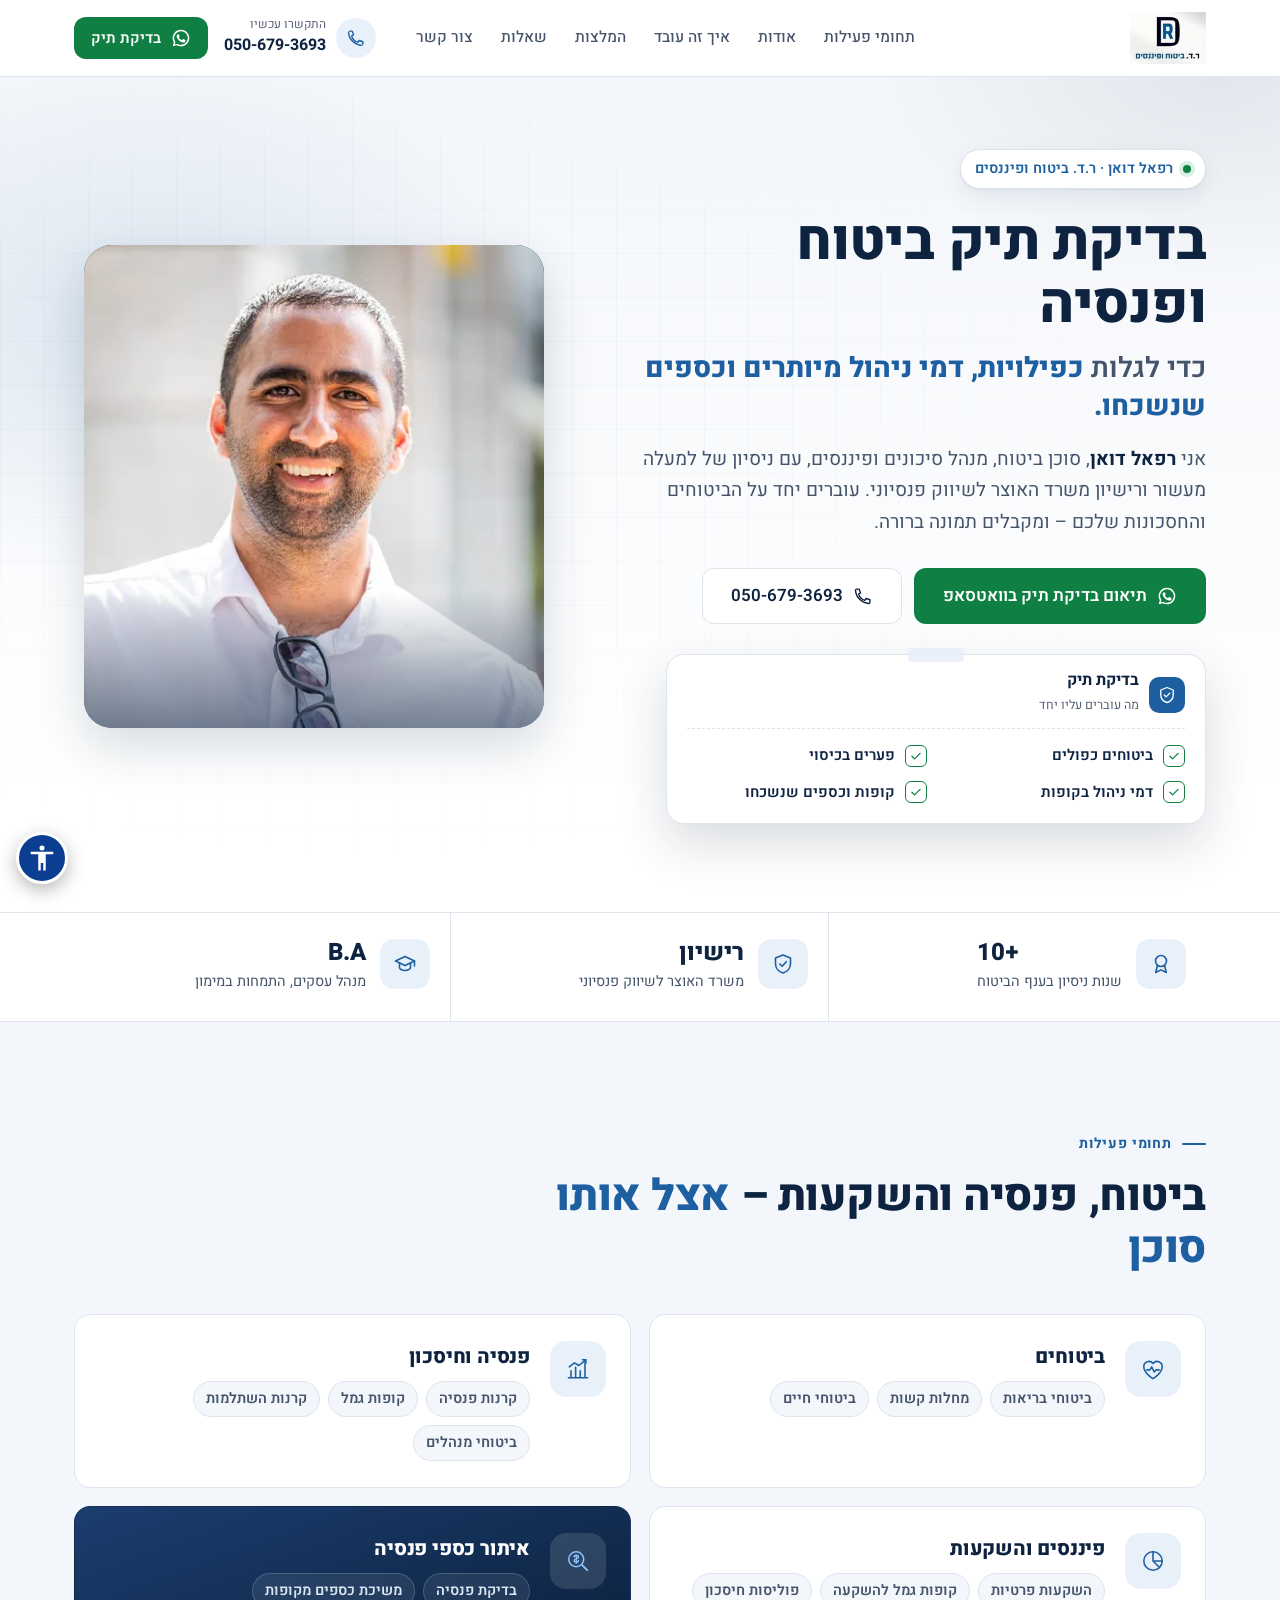
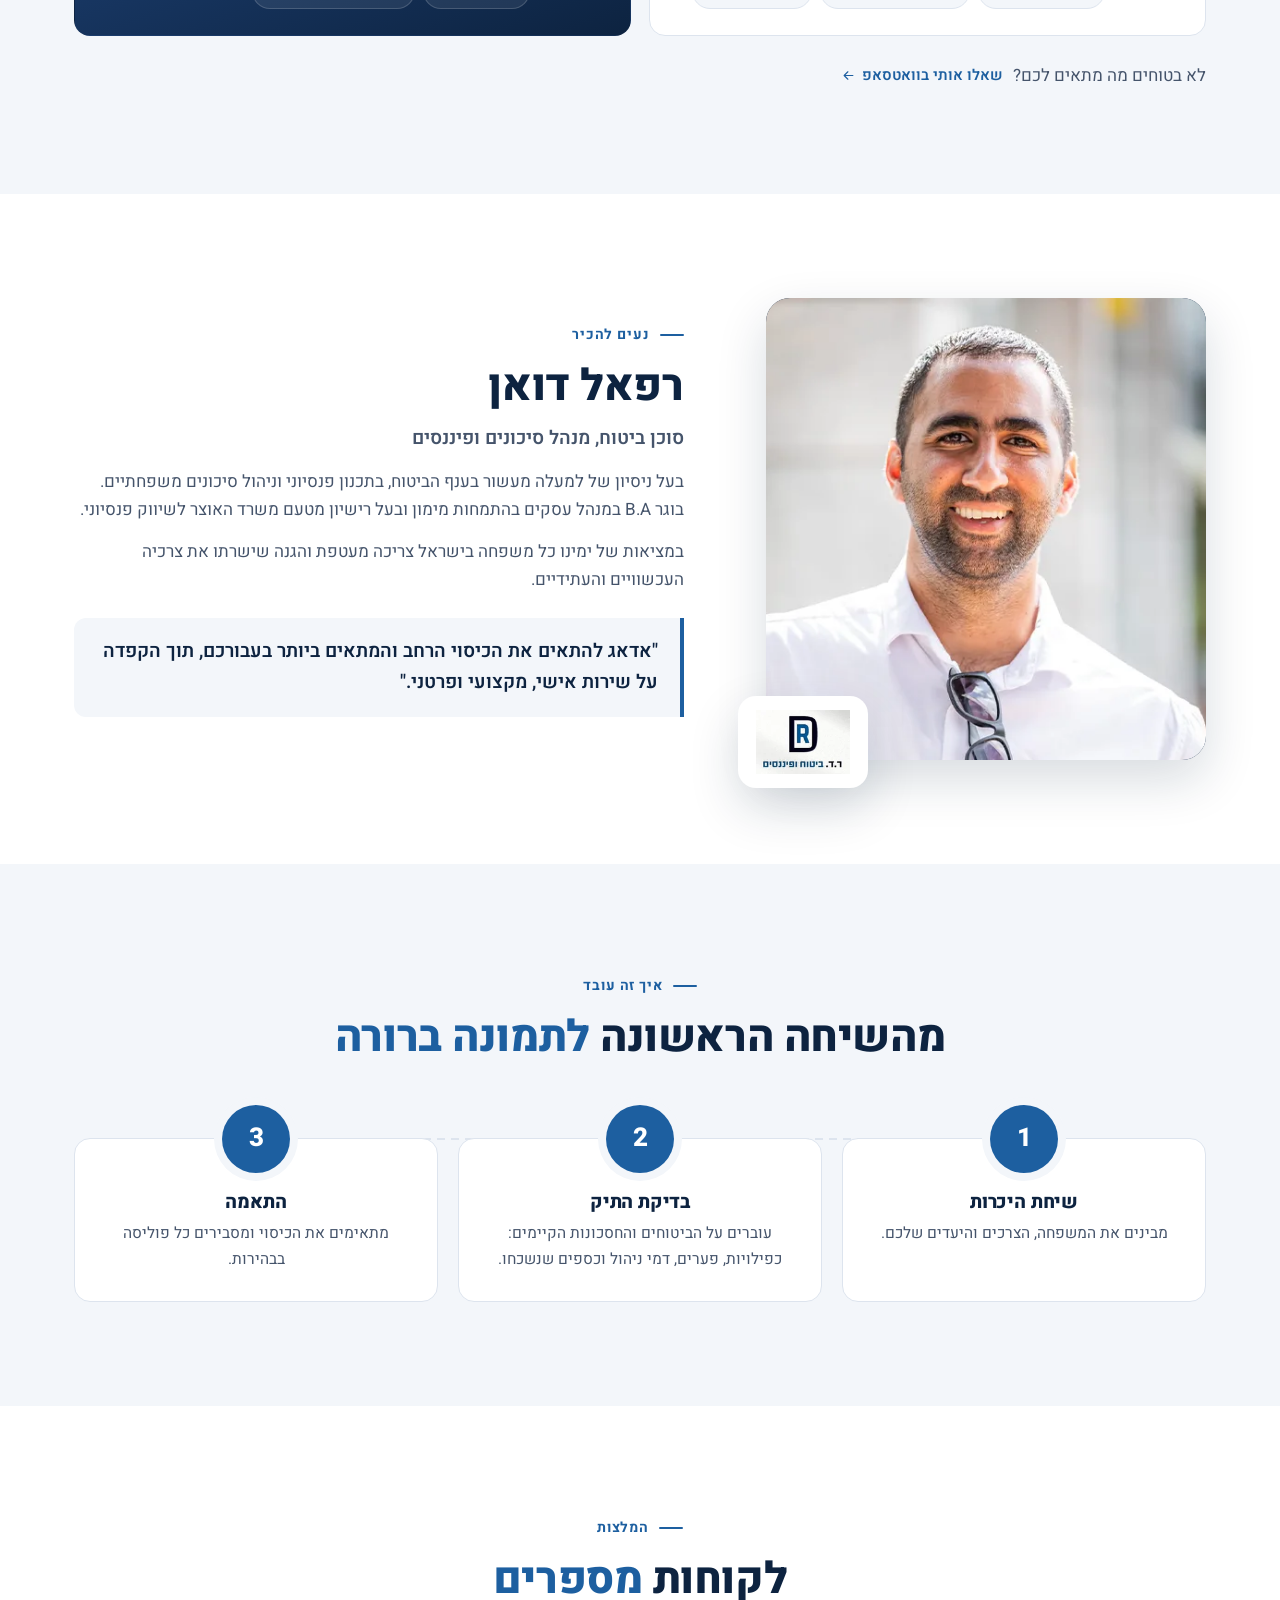
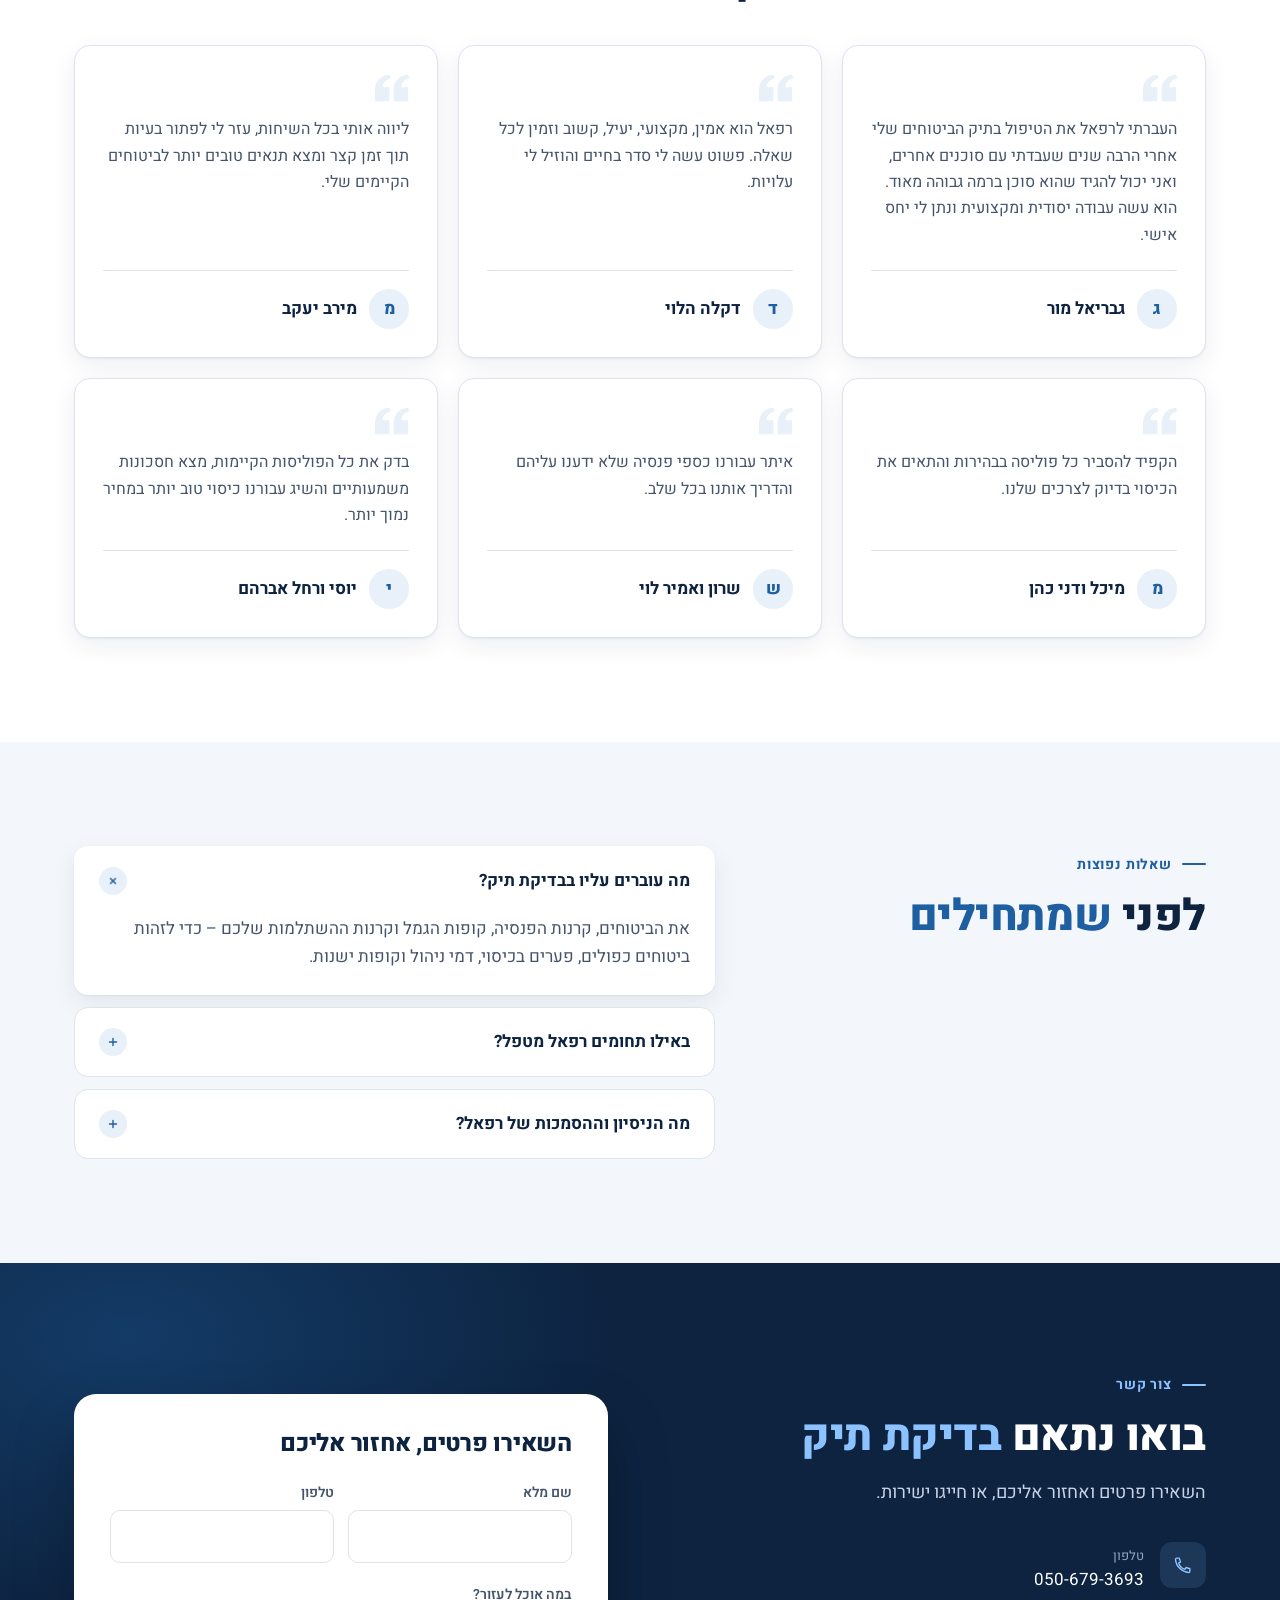
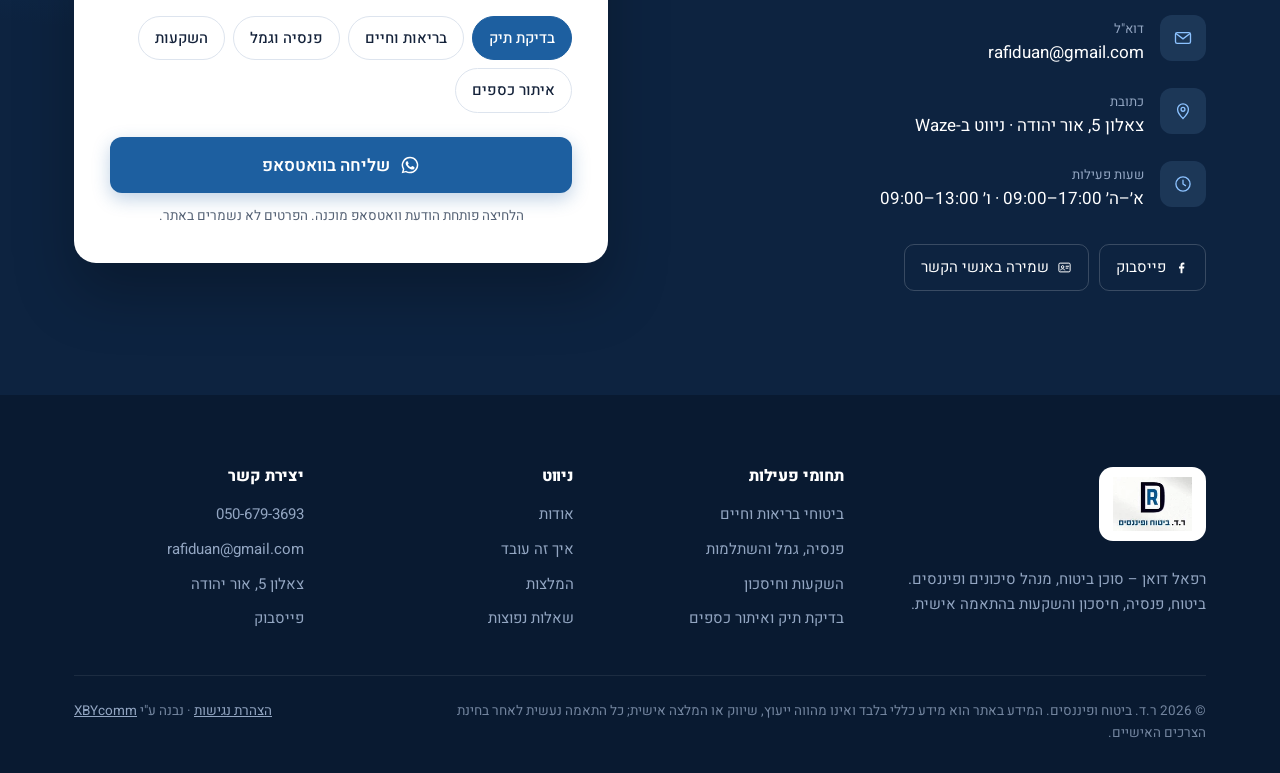
<file: index.html>
<!doctype html>
<html lang="he" dir="rtl">
<head>
<meta charset="utf-8">
<meta name="viewport" content="width=device-width, initial-scale=1, viewport-fit=cover">
<meta name="robots" content="noindex, nofollow">
<title>בדיקת תיק ביטוח ופנסיה | רפאל דואן – ר.ד. ביטוח ופיננסים</title>
<meta name="description" content="רפאל דואן, ר.ד. ביטוח ופיננסים – סוכן ביטוח, מנהל סיכונים ופיננסים עם ניסיון של למעלה מעשור. ביטוחי בריאות וחיים, פנסיה, גמל, השתלמות, השקעות ואיתור כספי פנסיה. אור יהודה.">
<meta name="theme-color" content="#0d2340">
<link rel="canonical" href="https://xbycomm.github.io/rafi-duan/">
<meta property="og:type" content="website">
<meta property="og:locale" content="he_IL">
<meta property="og:title" content="רפאל דואן | ר.ד. ביטוח ופיננסים">
<meta property="og:description" content="ביטוח, פנסיה, חיסכון והשקעות בהתאמה אישית. ניסיון של למעלה מעשור, רישיון משרד האוצר לשיווק פנסיוני.">
<meta property="og:url" content="https://xbycomm.github.io/rafi-duan/">
<meta property="og:image" content="https://xbycomm.github.io/rafi-duan/assets/og.jpg">
<meta property="og:image:width" content="1200"><meta property="og:image:height" content="630">
<meta name="twitter:card" content="summary_large_image">
<link rel="icon" href="assets/favicon.png" type="image/png">
<link rel="apple-touch-icon" href="assets/icon-192.png">
<link rel="preconnect" href="https://fonts.googleapis.com">
<link rel="preconnect" href="https://fonts.gstatic.com" crossorigin>
<link href="https://fonts.googleapis.com/css2?family=Heebo:wght@400;600;800&display=swap" rel="stylesheet">
<link rel="stylesheet" href="assets/style.css?v=13">
<script>document.documentElement.classList.add('js')</script>
<script type="application/ld+json">
{"@context":"https://schema.org","@type":"InsuranceAgency","name":"ר.ד. ביטוח ופיננסים – רפאל דואן","description":"סוכן ביטוח, מנהל סיכונים ופיננסים. ביטוחי בריאות, חיים ומחלות קשות, פנסיה, גמל, השתלמות והשקעות.","url":"https://xbycomm.github.io/rafi-duan/","logo":"https://xbycomm.github.io/rafi-duan/assets/logo-rd.jpg","image":"https://xbycomm.github.io/rafi-duan/assets/rafi-duan.jpg","telephone":"+972-50-679-3693","email":"rafiduan@gmail.com","address":{"@type":"PostalAddress","streetAddress":"צאלון 5","addressLocality":"אור יהודה","addressCountry":"IL"},"openingHoursSpecification":[{"@type":"OpeningHoursSpecification","dayOfWeek":["Sunday","Monday","Tuesday","Wednesday","Thursday"],"opens":"09:00","closes":"17:00"},{"@type":"OpeningHoursSpecification","dayOfWeek":"Friday","opens":"09:00","closes":"13:00"}],"sameAs":["https://www.facebook.com/rafi.duan"],"founder":{"@type":"Person","name":"רפאל דואן","jobTitle":"סוכן ביטוח, מנהל סיכונים ופיננסים"}}
</script>
</head>
<body>
<a class="skip" href="#main">דילוג לתוכן</a>

<svg width="0" height="0" style="position:absolute" aria-hidden="true">
  <symbol id="i-phone" viewBox="0 0 24 24"><path fill="none" stroke="currentColor" stroke-width="1.7" stroke-linecap="round" stroke-linejoin="round" d="M4.5 3.75h3l1.5 4.5-2.25 1.5a12 12 0 0 0 7.5 7.5l1.5-2.250 4.5 1.5v3a1.5 1.5 0 0 1-1.5 1.5A17.25 17.25 0 0 1 3 5.25a1.5 1.5 0 0 1 1.5-1.5Z"/></symbol>
  <symbol id="i-wa" viewBox="0 0 24 24"><path fill="currentColor" d="M12 2a10 10 0 0 0-8.6 15.1L2 22l5-1.3A10 10 0 1 0 12 2Zm0 18.2a8.2 8.2 0 0 1-4.2-1.1l-.3-.2-3 .8.8-2.9-.2-.3A8.2 8.2 0 1 1 12 20.2Zm4.5-6.1c-.2-.1-1.5-.7-1.7-.8-.2-.1-.4-.1-.6.1l-.8 1c-.1.2-.3.2-.5.1a6.7 6.7 0 0 1-3.3-2.9c-.3-.4.3-.4.7-1.4.1-.2 0-.3 0-.4l-.8-1.800c-.2-.5-.4-.4-.6-.4h-.5a1 1 0 0 0-.7.3 3 3 0 0 0-.9 2.2 5.1 5.1 0 0 0 1.1 2.7 11.7 11.7 0 0 0 4.5 4c1.7.7 2.3.8 3.2.6.5-.1 1.5-.6 1.7-1.2.2-.6.2-1.1.2-1.2-.1-.1-.3-.2-.5-.3Z"/></symbol>
  <symbol id="i-mail" viewBox="0 0 24 24"><rect x="3" y="5.5" width="18" height="13" rx="2" fill="none" stroke="currentColor" stroke-width="1.6"/><path fill="none" stroke="currentColor" stroke-width="1.6" d="m3.5 6.5 8.5 6.5 8.5-6.5"/></symbol>
  <symbol id="i-pin" viewBox="0 0 24 24"><path fill="none" stroke="currentColor" stroke-width="1.6" d="M12 21s-6.5-6-6.5-11a6.5 6.5 0 0 1 13 0c0 5-6.5 11-6.5 11Z"/><circle cx="12" cy="10" r="2.3" fill="none" stroke="currentColor" stroke-width="1.6"/></symbol>
  <symbol id="i-clock" viewBox="0 0 24 24"><circle cx="12" cy="12" r="8.5" fill="none" stroke="currentColor" stroke-width="1.6"/><path fill="none" stroke="currentColor" stroke-width="1.6" stroke-linecap="round" d="M12 7.5V12l3 2"/></symbol>
  <symbol id="i-fb" viewBox="0 0 24 24"><path fill="currentColor" d="M13.5 21v-7.5h2.6l.4-3h-3V8.6c0-.9.3-1.5 1.5-1.5h1.6V4.4A21 21 0 0 0 14.3 4c-2.3 0-3.8 1.4-3.8 3.9v2.6H8v3h2.5V21h3Z"/></symbol>
  <symbol id="i-card" viewBox="0 0 24 24"><rect x="3" y="5" width="18" height="14" rx="2" fill="none" stroke="currentColor" stroke-width="1.6"/><circle cx="9" cy="11" r="2" fill="none" stroke="currentColor" stroke-width="1.6"/><path fill="none" stroke="currentColor" stroke-width="1.6" stroke-linecap="round" d="M5.8 16c.5-1.3 1.7-2 3.2-2s2.7.7 3.2 2M14.5 10h4M14.5 13h3"/></symbol>
  <symbol id="i-arrow" viewBox="0 0 24 24"><path fill="none" stroke="currentColor" stroke-width="1.8" stroke-linecap="round" stroke-linejoin="round" d="M19 12H5m6-6-6 6 6 6"/></symbol>
  <symbol id="i-check" viewBox="0 0 24 24"><path fill="none" stroke="currentColor" stroke-width="2.2" stroke-linecap="round" stroke-linejoin="round" d="m5 12.5 4.5 4.5L19 7.5"/></symbol>
  <symbol id="i-shield" viewBox="0 0 24 24"><path fill="none" stroke="currentColor" stroke-width="1.6" stroke-linejoin="round" d="M12 3 4.5 6v5.5c0 4.6 3.1 8.4 7.5 9.5 4.4-1.1 7.5-4.9 7.5-9.5V6Z"/><path fill="none" stroke="currentColor" stroke-width="1.6" stroke-linecap="round" stroke-linejoin="round" d="m8.8 12 2.3 2.3 4.2-4.6"/></symbol>
  <symbol id="i-award" viewBox="0 0 24 24"><circle cx="12" cy="9" r="5.5" fill="none" stroke="currentColor" stroke-width="1.6"/><path fill="none" stroke="currentColor" stroke-width="1.6" stroke-linejoin="round" d="m8.5 13.3-1.8 7.2 5.3-2.6 5.3 2.6-1.8-7.2"/></symbol>
  <symbol id="i-cap" viewBox="0 0 24 24"><path fill="none" stroke="currentColor" stroke-width="1.6" stroke-linejoin="round" d="M2.5 9 12 4.5 21.5 9 12 13.5Z"/><path fill="none" stroke="currentColor" stroke-width="1.6" stroke-linecap="round" d="M6.5 11v4.5c0 1.5 2.5 3 5.5 3s5.5-1.5 5.5-3V11M21.5 9v5"/></symbol>
  <symbol id="i-user" viewBox="0 0 24 24"><circle cx="12" cy="8" r="3.8" fill="none" stroke="currentColor" stroke-width="1.6"/><path fill="none" stroke="currentColor" stroke-width="1.6" stroke-linecap="round" d="M4.5 20.5c.8-3.8 3.8-6 7.5-6s6.7 2.2 7.5 6"/></symbol>
  <symbol id="s-health" viewBox="0 0 32 32"><path fill="none" stroke="currentColor" stroke-width="1.8" stroke-linejoin="round" d="M16 27s-10.5-6.3-10.5-13.6A5.9 5.9 0 0 1 16 9.6a5.9 5.9 0 0 1 10.5 3.8C26.5 20.7 16 27 16 27Z"/><path fill="none" stroke="currentColor" stroke-width="1.8" stroke-linecap="round" stroke-linejoin="round" d="M9 17h3.5l2-3.5 3 6 2-2.5H23"/></symbol>
  <symbol id="s-illness" viewBox="0 0 32 32"><rect x="5" y="5" width="22" height="22" rx="6" fill="none" stroke="currentColor" stroke-width="1.8"/><path fill="none" stroke="currentColor" stroke-width="1.8" stroke-linecap="round" d="M16 10.5v11M10.5 16h11"/></symbol>
  <symbol id="s-life" viewBox="0 0 32 32"><path fill="none" stroke="currentColor" stroke-width="1.8" stroke-linejoin="round" d="M16 5 6 9v7c0 6 4.3 10 10 11.5 5.7-1.5 10-5.5 10-11.5V9Z"/><circle cx="13" cy="15" r="2" fill="none" stroke="currentColor" stroke-width="1.6"/><circle cx="19.5" cy="14.5" r="2.4" fill="none" stroke="currentColor" stroke-width="1.6"/><path fill="none" stroke="currentColor" stroke-width="1.6" stroke-linecap="round" d="M10 21.5c.5-1.8 1.6-2.8 3-2.8s2.5 1 3 2.8M16 21.5c.6-2.1 1.9-3.3 3.5-3.3s2.9 1.2 3.5 3.3"/></symbol>
  <symbol id="s-pension" viewBox="0 0 32 32"><path fill="none" stroke="currentColor" stroke-width="1.8" stroke-linecap="round" stroke-linejoin="round" d="M5 26h22M8 26V18M13.3 26V14M18.6 26v-8M24 26V9"/><path fill="none" stroke="currentColor" stroke-width="1.8" stroke-linecap="round" stroke-linejoin="round" d="M6 13.5 12 9l5 3 8-6.5M21 5.5h4v4"/></symbol>
  <symbol id="s-funds" viewBox="0 0 32 32"><ellipse cx="16" cy="9" rx="9" ry="3.5" fill="none" stroke="currentColor" stroke-width="1.8"/><path fill="none" stroke="currentColor" stroke-width="1.8" d="M7 9v7c0 1.9 4 3.5 9 3.5s9-1.6 9-3.5V9M7 16v7c0 1.9 4 3.5 9 3.5s9-1.6 9-3.5v-7"/></symbol>
  <symbol id="s-exec" viewBox="0 0 32 32"><rect x="4.5" y="10" width="23" height="15.5" rx="3" fill="none" stroke="currentColor" stroke-width="1.8"/><path fill="none" stroke="currentColor" stroke-width="1.8" d="M12 10V7.5A1.5 1.5 0 0 1 13.5 6h5A1.5 1.5 0 0 1 20 7.5V10M4.5 16.5h23"/><path fill="none" stroke="currentColor" stroke-width="1.8" stroke-linecap="round" d="M14 16.5v2h4v-2"/></symbol>
  <symbol id="s-invest" viewBox="0 0 32 32"><circle cx="16" cy="16" r="10.5" fill="none" stroke="currentColor" stroke-width="1.8"/><path fill="none" stroke="currentColor" stroke-width="1.8" stroke-linecap="round" d="M16 5.5V16l7.5 7.5M16 16h10.5"/></symbol>
  <symbol id="s-find" viewBox="0 0 32 32"><circle cx="14" cy="14" r="8.5" fill="none" stroke="currentColor" stroke-width="1.8"/><path fill="none" stroke="currentColor" stroke-width="2.2" stroke-linecap="round" d="m20.5 20.5 6 6"/><path fill="none" stroke="currentColor" stroke-width="1.6" stroke-linecap="round" d="M14 9.5v9M11.5 11.5c0-1.2 1.1-2 2.5-2s2.5.8 2.5 2-1.1 1.6-2.5 2-2.5.8-2.5 2 1.1 2 2.5 2 2.5-.8 2.5-2"/></symbol>
</svg>

<header class="hdr" id="hdr">
  <div class="wrap hdr-in">
    <a class="brand" href="#top" aria-label="ר.ד. ביטוח ופיננסים – לראש העמוד"><picture><source srcset="assets/logo-rd-h.webp" type="image/webp"><img src="assets/logo-rd-h.jpg" width="152" height="104" alt="לוגו ר.ד. ביטוח ופיננסים"></picture></a>
    <nav class="nav" aria-label="ניווט ראשי">
      <a href="#services">תחומי פעילות</a><a href="#about">אודות</a><a href="#how">איך זה עובד</a><a href="#words">המלצות</a><a href="#faq">שאלות</a><a href="#contact">צור קשר</a>
    </nav>
    <div class="hdr-cta">
      <a class="hdr-phone" href="tel:0506793693"><svg><use href="#i-phone"/></svg><span><small>התקשרו עכשיו</small><b dir="ltr">050-679-3693</b></span></a>
      <a class="btn btn-wa btn-sm wa" data-msg="רפאל שלום, הגעתי מהאתר ואשמח לתאם בדיקת תיק ביטוח ופנסיה" href="https://wa.me/972506793693" target="_blank" rel="noopener"><svg><use href="#i-wa"/></svg>בדיקת תיק</a>
    </div>
  </div>
</header>

<main id="main">

<section class="hero" id="top">
  <div class="hero-bg" aria-hidden="true"></div>
  <div class="wrap hero-in">
    <div class="hero-copy">
      <p class="kicker reveal"><span class="dot"></span>רפאל דואן · ר.ד. ביטוח ופיננסים</p>
      <h1 class="reveal d1">בדיקת תיק ביטוח ופנסיה<span class="h1-sub">כדי לגלות <span class="hl">כפילויות, דמי ניהול מיותרים וכספים שנשכחו.</span></span></h1>
      <p class="lead reveal d2">אני <strong>רפאל דואן</strong>, סוכן ביטוח, מנהל סיכונים ופיננסים, עם ניסיון של למעלה מעשור ורישיון משרד האוצר לשיווק פנסיוני. עוברים יחד על הביטוחים והחסכונות שלכם – ומקבלים תמונה ברורה.</p>
      <div class="ctas reveal d3">
        <a class="btn btn-wa btn-lg wa" data-msg="רפאל שלום, הגעתי מהאתר ואשמח לתאם בדיקת תיק ביטוח ופנסיה" href="https://wa.me/972506793693" target="_blank" rel="noopener"><svg><use href="#i-wa"/></svg>תיאום בדיקת תיק בוואטסאפ</a>
        <a class="btn btn-ghost btn-lg" href="tel:0506793693"><svg><use href="#i-phone"/></svg><span dir="ltr">050-679-3693</span></a>
      </div>
      <div class="report reveal d3" aria-label="מה נבדק בבדיקת התיק">
        <div class="report-h"><svg><use href="#i-shield"/></svg><div><b>בדיקת תיק</b><small>מה עוברים עליו יחד</small></div></div>
        <ul>
          <li><span class="tick"><svg><use href="#i-check"/></svg></span>ביטוחים כפולים</li>
          <li><span class="tick"><svg><use href="#i-check"/></svg></span>פערים בכיסוי</li>
          <li><span class="tick"><svg><use href="#i-check"/></svg></span>דמי ניהול בקופות</li>
          <li><span class="tick"><svg><use href="#i-check"/></svg></span>קופות וכספים שנשכחו</li>
        </ul>
      </div>
    </div>

    <div class="hero-visual reveal d2">
      <div class="photo">
        <picture><source srcset="assets/rafi-duan.webp" type="image/webp"><img src="assets/rafi-duan.jpg" width="500" height="500" alt="רפאל דואן, סוכן ביטוח ופיננסים" fetchpriority="high"></picture>
      </div>
    </div>
  </div>
</section>

<section class="trust" aria-label="ניסיון והסמכות">
  <div class="wrap trust-in">
    <div class="t-item"><span class="t-ic"><svg><use href="#i-award"/></svg></span><div><b dir="ltr">10+</b><span>שנות ניסיון בענף הביטוח</span></div></div>
    <div class="t-item"><span class="t-ic"><svg><use href="#i-shield"/></svg></span><div><b>רישיון</b><span>משרד האוצר לשיווק פנסיוני</span></div></div>
    <div class="t-item"><span class="t-ic"><svg><use href="#i-cap"/></svg></span><div><b>B.A</b><span>מנהל עסקים, התמחות במימון</span></div></div>
  </div>
</section>

<section class="services sec" id="services">
  <div class="wrap">
    <div class="sec-head reveal">
      <p class="eyebrow">תחומי פעילות</p>
      <h2>ביטוח, פנסיה והשקעות – <span class="hl">אצל אותו סוכן</span></h2>
    </div>
    <div class="groups">
      <article class="group reveal"><span class="ic"><svg><use href="#s-health"/></svg></span><div><h3>ביטוחים</h3><ul class="tags"><li>ביטוחי בריאות</li><li>מחלות קשות</li><li>ביטוחי חיים</li></ul></div></article>
      <article class="group reveal d1"><span class="ic"><svg><use href="#s-pension"/></svg></span><div><h3>פנסיה וחיסכון</h3><ul class="tags"><li>קרנות פנסיה</li><li>קופות גמל</li><li>קרנות השתלמות</li><li>ביטוחי מנהלים</li></ul></div></article>
      <article class="group reveal"><span class="ic"><svg><use href="#s-invest"/></svg></span><div><h3>פיננסים והשקעות</h3><ul class="tags"><li>השקעות פרטיות</li><li>קופות גמל להשקעה</li><li>פוליסות חיסכון</li></ul></div></article>
      <article class="group group-accent reveal d1"><span class="ic"><svg><use href="#s-find"/></svg></span><div><h3>איתור כספי פנסיה</h3><ul class="tags"><li>בדיקת פנסיה</li><li>משיכת כספים מקופות</li></ul></div></article>
    </div>
    <p class="services-note reveal">לא בטוחים מה מתאים לכם? <a class="more wa" data-msg="רפאל שלום, יש לי שאלה לגבי הביטוחים / הפנסיה שלי" href="https://wa.me/972506793693" target="_blank" rel="noopener">שאלו אותי בוואטסאפ <svg><use href="#i-arrow"/></svg></a></p>
  </div>
</section>

<section class="about sec" id="about">
  <div class="wrap about-in">
    <div class="about-media reveal">
      <div class="about-photo"><picture><source srcset="assets/rafi-duan.webp" type="image/webp"><img src="assets/rafi-duan.jpg" width="500" height="500" alt="" loading="lazy"></picture></div>
      <div class="about-logo"><picture><source srcset="assets/logo-rd-h.webp" type="image/webp"><img src="assets/logo-rd-h.jpg" width="152" height="104" alt="לוגו ר.ד. ביטוח ופיננסים" loading="lazy"></picture></div>
    </div>
    <div class="about-copy reveal d1">
      <p class="eyebrow">נעים להכיר</p>
      <h2>רפאל דואן</h2>
      <p class="role">סוכן ביטוח, מנהל סיכונים ופיננסים</p>
      <p>בעל ניסיון של למעלה מעשור בענף הביטוח, בתכנון פנסיוני וניהול סיכונים משפחתיים. בוגר B.A במנהל עסקים בהתמחות מימון ובעל רישיון מטעם משרד האוצר לשיווק פנסיוני.</p>
      <p>במציאות של ימינו כל משפחה בישראל צריכה מעטפת והגנה שישרתו את צרכיה העכשוויים והעתידיים.</p>
      <blockquote>"אדאג להתאים את הכיסוי הרחב והמתאים ביותר בעבורכם, תוך הקפדה על שירות אישי, מקצועי ופרטני."</blockquote>
    </div>
  </div>
</section>

<section class="how sec" id="how">
  <div class="wrap">
    <div class="sec-head center reveal">
      <p class="eyebrow">איך זה עובד</p>
      <h2>מהשיחה הראשונה <span class="hl">לתמונה ברורה</span></h2>
    </div>
    <ol class="steps">
      <li class="reveal"><span class="n">1</span><h3>שיחת היכרות</h3><p>מבינים את המשפחה, הצרכים והיעדים שלכם.</p></li>
      <li class="reveal d1"><span class="n">2</span><h3>בדיקת התיק</h3><p>עוברים על הביטוחים והחסכונות הקיימים: כפילויות, פערים, דמי ניהול וכספים שנשכחו.</p></li>
      <li class="reveal d2"><span class="n">3</span><h3>התאמה</h3><p>מתאימים את הכיסוי ומסבירים כל פוליסה בבהירות.</p></li>
    </ol>
  </div>
</section>

<section class="words sec" id="words">
  <div class="wrap">
    <div class="sec-head center reveal">
      <p class="eyebrow">המלצות</p>
      <h2>לקוחות <span class="hl">מספרים</span></h2>
    </div>
    <div class="quotes" tabindex="0" aria-label="המלצות לקוחות – ניתן לגלול הצידה">
            <figure class="q reveal"><svg class="qm" viewBox="0 0 40 32" aria-hidden="true"><use href="#qmark"/></svg><blockquote>העברתי לרפאל את הטיפול בתיק הביטוחים שלי אחרי הרבה שנים שעבדתי עם סוכנים אחרים, ואני יכול להגיד שהוא סוכן ברמה גבוהה מאוד. הוא עשה עבודה יסודית ומקצועית ונתן לי יחס אישי.</blockquote><figcaption><span class="av">ג</span>גבריאל מור</figcaption></figure>
      <figure class="q reveal d1"><svg class="qm" viewBox="0 0 40 32" aria-hidden="true"><use href="#qmark"/></svg><blockquote>רפאל הוא אמין, מקצועי, יעיל, קשוב וזמין לכל שאלה. פשוט עשה לי סדר בחיים והוזיל לי עלויות.</blockquote><figcaption><span class="av">ד</span>דקלה הלוי</figcaption></figure>
      <figure class="q reveal d2"><svg class="qm" viewBox="0 0 40 32" aria-hidden="true"><use href="#qmark"/></svg><blockquote>ליווה אותי בכל השיחות, עזר לי לפתור בעיות תוך זמן קצר ומצא תנאים טובים יותר לביטוחים הקיימים שלי.</blockquote><figcaption><span class="av">מ</span>מירב יעקב</figcaption></figure>
      <figure class="q reveal"><svg class="qm" viewBox="0 0 40 32" aria-hidden="true"><use href="#qmark"/></svg><blockquote>הקפיד להסביר כל פוליסה בבהירות והתאים את הכיסוי בדיוק לצרכים שלנו.</blockquote><figcaption><span class="av">מ</span>מיכל ודני כהן</figcaption></figure>
      <figure class="q reveal d1"><svg class="qm" viewBox="0 0 40 32" aria-hidden="true"><use href="#qmark"/></svg><blockquote>איתר עבורנו כספי פנסיה שלא ידענו עליהם והדריך אותנו בכל שלב.</blockquote><figcaption><span class="av">ש</span>שרון ואמיר לוי</figcaption></figure>
      <figure class="q reveal d2"><svg class="qm" viewBox="0 0 40 32" aria-hidden="true"><use href="#qmark"/></svg><blockquote>בדק את כל הפוליסות הקיימות, מצא חסכונות משמעותיים והשיג עבורנו כיסוי טוב יותר במחיר נמוך יותר.</blockquote><figcaption><span class="av">י</span>יוסי ורחל אברהם</figcaption></figure>
    </div>
    <svg width="0" height="0" style="position:absolute" aria-hidden="true"><symbol id="qmark" viewBox="0 0 40 32"><path fill="currentColor" d="M0 32V19C0 8 6 1.5 17 0l1.5 4.5C12 6.5 9 10 9 15h8v17Zm22 0V19C22 8 28 1.5 39 0l1 4.5C34 6.5 31 10 31 15h8v17Z"/></symbol></svg>
  </div>
</section>

<section class="faq sec" id="faq">
  <div class="wrap faq-in">
    <div class="faq-head reveal">
      <p class="eyebrow">שאלות נפוצות</p>
      <h2>לפני <span class="hl">שמתחילים</span></h2>
    </div>
    <div class="faq-list reveal d1">
      <details open><summary>מה עוברים עליו בבדיקת תיק?</summary><p>את הביטוחים, קרנות הפנסיה, קופות הגמל וקרנות ההשתלמות שלכם – כדי לזהות ביטוחים כפולים, פערים בכיסוי, דמי ניהול וקופות ישנות.</p></details>
      <details><summary>באילו תחומים רפאל מטפל?</summary><p>ביטוחי בריאות, מחלות קשות וביטוחי חיים; קרנות פנסיה, קופות גמל, קרנות השתלמות וביטוחי מנהלים; השקעות פרטיות, קופות גמל להשקעה ופוליסות חיסכון; ואיתור כספי פנסיה ומשיכת כספים מקופות.</p></details>
      <details><summary>מה הניסיון וההסמכות של רפאל?</summary><p>למעלה מעשור בענף הביטוח, בתכנון פנסיוני וניהול סיכונים משפחתיים. בוגר B.A במנהל עסקים בהתמחות מימון, ובעל רישיון מטעם משרד האוצר לשיווק פנסיוני.</p></details>
    </div>
  </div>
</section>

<section class="contact" id="contact">
  <div class="wrap contact-in">
    <div class="contact-copy reveal">
      <p class="eyebrow light">צור קשר</p>
      <h2>בואו נתאם <span class="hl-l">בדיקת תיק</span></h2>
      <p class="sub-l">השאירו פרטים ואחזור אליכם, או חייגו ישירות.</p>
      <ul class="clist">
        <li><span><svg><use href="#i-phone"/></svg></span><div><small>טלפון</small><a href="tel:0506793693" dir="ltr">050-679-3693</a></div></li>
        <li><span><svg><use href="#i-mail"/></svg></span><div><small>דוא"ל</small><a href="mailto:rafiduan@gmail.com">rafiduan@gmail.com</a></div></li>
        <li><span><svg><use href="#i-pin"/></svg></span><div><small>כתובת</small><a href="https://waze.com/ul/hsv8y1pqf3" target="_blank" rel="noopener">צאלון 5, אור יהודה · ניווט ב-Waze</a></div></li>
        <li><span><svg><use href="#i-clock"/></svg></span><div><small>שעות פעילות</small>א׳–ה׳ <bdi dir="ltr">09:00–17:00</bdi> · ו׳ <bdi dir="ltr">09:00–13:00</bdi></div></li>
      </ul>
      <div class="socials">
        <a href="https://www.facebook.com/rafi.duan" target="_blank" rel="noopener"><svg><use href="#i-fb"/></svg>פייסבוק</a>
        <a href="assets/rafi-duan.vcf" download><svg><use href="#i-card"/></svg>שמירה באנשי הקשר</a>
      </div>
    </div>
    <form class="form reveal d1" id="leadForm" novalidate>
      <h3>השאירו פרטים, אחזור אליכם</h3>
      <div class="frow">
        <label class="fld"><span>שם מלא</span><input name="name" autocomplete="name" required></label>
        <label class="fld"><span>טלפון</span><input name="phone" type="tel" autocomplete="tel" inputmode="tel" required></label>
      </div>
      <fieldset class="chips"><legend>במה אוכל לעזור?</legend>
        <label><input type="radio" name="topic" value="בדיקת תיק ביטוח ופנסיה" checked><span>בדיקת תיק</span></label>
        <label><input type="radio" name="topic" value="ביטוחי בריאות / חיים"><span>בריאות וחיים</span></label>
        <label><input type="radio" name="topic" value="פנסיה, גמל והשתלמות"><span>פנסיה וגמל</span></label>
        <label><input type="radio" name="topic" value="השקעות וחיסכון"><span>השקעות</span></label>
        <label><input type="radio" name="topic" value="איתור כספי פנסיה"><span>איתור כספים</span></label>
      </fieldset>
      <button class="btn btn-primary btn-lg btn-block" type="submit"><svg><use href="#i-wa"/></svg>שליחה בוואטסאפ</button>
      <p class="fnote">הלחיצה פותחת הודעת וואטסאפ מוכנה. הפרטים לא נשמרים באתר.</p>
      <p class="ferr" role="alert" hidden>נא למלא שם וטלפון תקין.</p>
    </form>
  </div>
</section>
</main>

<footer class="foot">
  <div class="wrap">
    <div class="foot-grid">
      <div class="foot-brand">
        <span class="foot-logo"><picture><source srcset="assets/logo-rd-h.webp" type="image/webp"><img src="assets/logo-rd-h.jpg" width="152" height="104" alt="לוגו ר.ד. ביטוח ופיננסים" loading="lazy"></picture></span>
        <p>רפאל דואן – סוכן ביטוח, מנהל סיכונים ופיננסים. ביטוח, פנסיה, חיסכון והשקעות בהתאמה אישית.</p>
      </div>
      <div><h4>תחומי פעילות</h4><ul><li><a href="#services">ביטוחי בריאות וחיים</a></li><li><a href="#services">פנסיה, גמל והשתלמות</a></li><li><a href="#services">השקעות וחיסכון</a></li><li><a href="#top">בדיקת תיק ואיתור כספים</a></li></ul></div>
      <div><h4>ניווט</h4><ul><li><a href="#about">אודות</a></li><li><a href="#how">איך זה עובד</a></li><li><a href="#words">המלצות</a></li><li><a href="#faq">שאלות נפוצות</a></li></ul></div>
      <div><h4>יצירת קשר</h4><ul><li><a href="tel:0506793693" dir="ltr">050-679-3693</a></li><li><a href="mailto:rafiduan@gmail.com">rafiduan@gmail.com</a></li><li>צאלון 5, אור יהודה</li><li><a href="https://www.facebook.com/rafi.duan" target="_blank" rel="noopener">פייסבוק</a></li></ul></div>
    </div>
    <div class="foot-bottom">
      <p>© <span id="y">2026</span> ר.ד. ביטוח ופיננסים. המידע באתר הוא מידע כללי בלבד ואינו מהווה ייעוץ, שיווק או המלצה אישית; כל התאמה נעשית לאחר בחינת הצרכים האישיים.</p>
      <p class="credit"><a href="accessibility.html">הצהרת נגישות</a> · נבנה ע"י <a href="https://xbycomm.github.io/" target="_blank" rel="noopener">XBYcomm</a></p>
    </div>
  </div>
</footer>

<nav class="dock" aria-label="יצירת קשר מהירה">
  <a href="tel:0506793693" class="d-call"><svg><use href="#i-phone"/></svg>חיוג</a>
  <a href="https://wa.me/972506793693" data-msg="רפאל שלום, הגעתי מהאתר ואשמח לתאם בדיקת תיק ביטוח ופנסיה" target="_blank" rel="noopener" class="d-wa wa"><svg><use href="#i-wa"/></svg>וואטסאפ</a>
</nav>

<script src="assets/main.js?v=9" defer></script>
<script src="assets/a11y.js?v=1" data-statement="accessibility.html" defer></script>
</body>
</html>
</file>
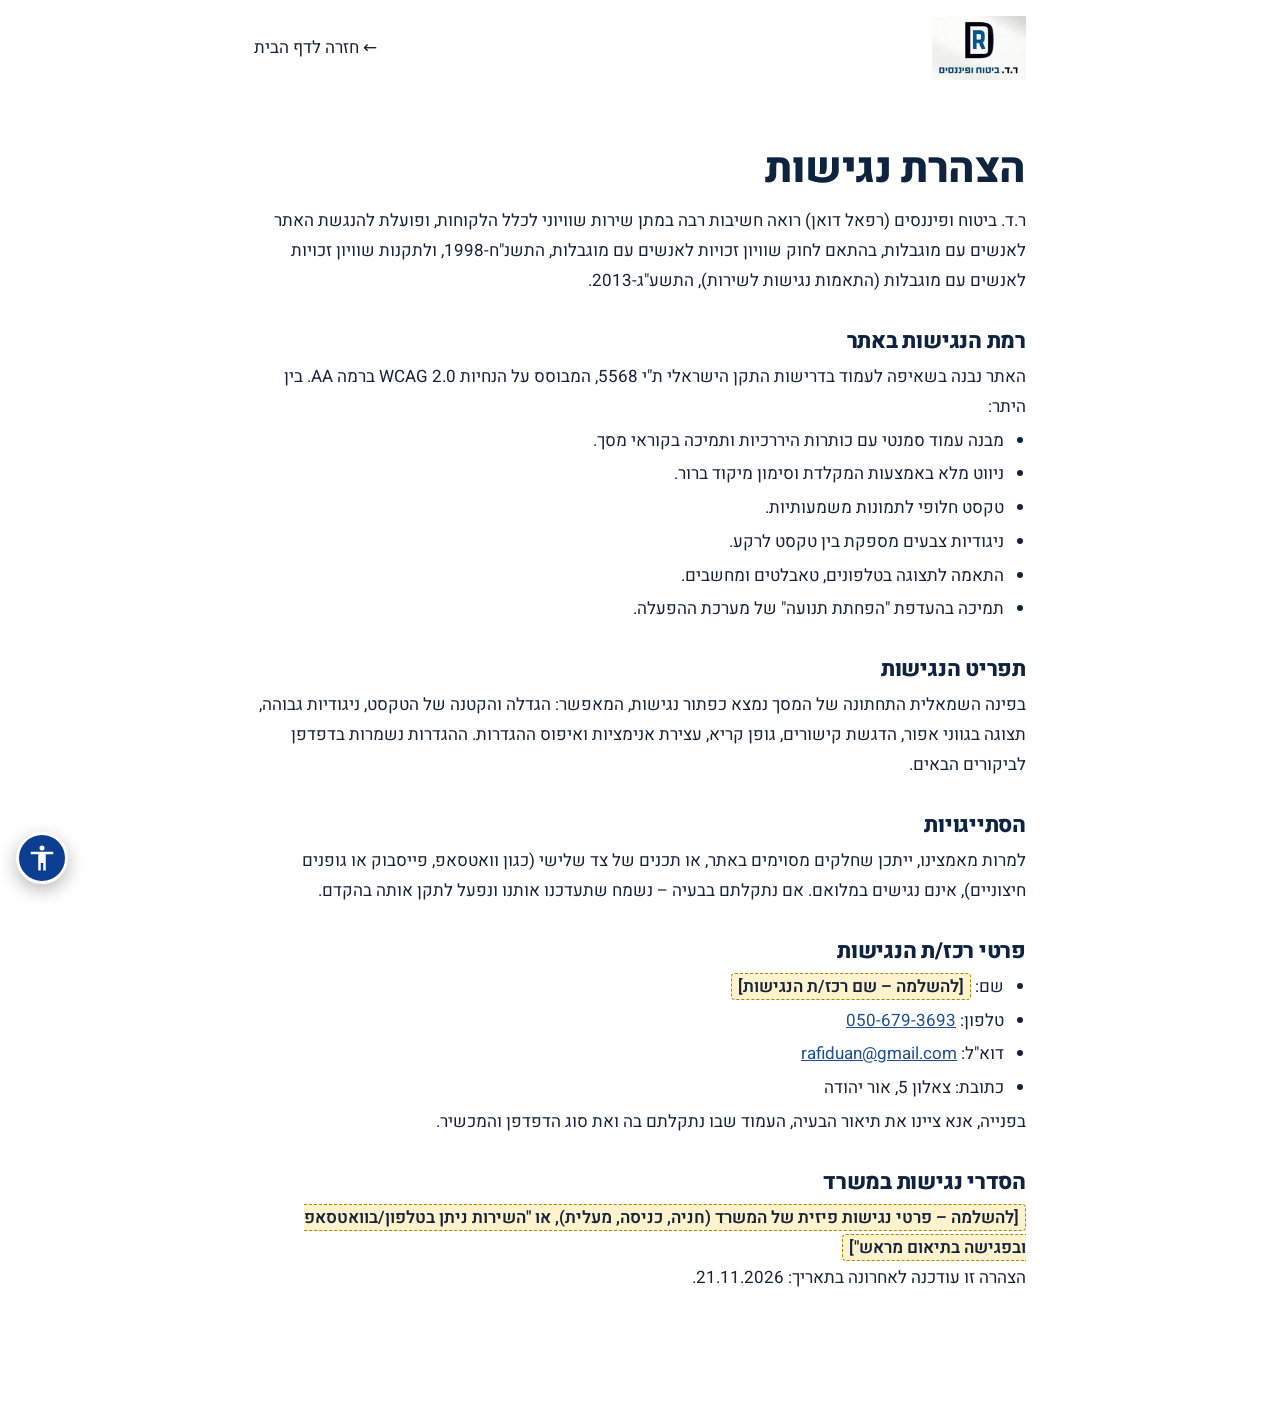
<file: accessibility.html>
<!doctype html>
<html lang="he" dir="rtl">
<head>
<meta charset="utf-8">
<meta name="viewport" content="width=device-width, initial-scale=1">
<meta name="robots" content="noindex, nofollow">
<title>הצהרת נגישות | ר.ד. ביטוח ופיננסים – רפאל דואן</title>
<link rel="icon" href="assets/favicon.png" type="image/png">
<link rel="preconnect" href="https://fonts.googleapis.com">
<link rel="preconnect" href="https://fonts.gstatic.com" crossorigin>
<link href="https://fonts.googleapis.com/css2?family=Heebo:wght@400;600;800&display=swap" rel="stylesheet">
<link rel="stylesheet" href="assets/style.css?v=13">
<style>
.stmt{max-width:820px;margin:0 auto;padding:40px 24px 120px;color:var(--ink,#1c2533);font-size:17px;line-height:1.75}
.stmt h1{font-size:clamp(30px,4vw,42px);margin:8px 0 12px;color:var(--navy,#0d2340)}
.stmt h2{font-size:22px;margin:32px 0 8px;color:var(--navy,#0d2340)}
.stmt ul{list-style:disc;padding-inline-start:22px}
.stmt li{margin:4px 0}
.stmt a{color:#1d4f91;text-decoration:underline}
.stmt .todo{background:#fff3cd;border:1px dashed #b38600;padding:0 6px;border-radius:4px;font-weight:600}
.stmt-top{display:flex;justify-content:space-between;align-items:center;padding:16px 24px;max-width:820px;margin:0 auto}
.stmt-top img{height:64px;width:auto}
</style>
</head>
<body>
<header class="stmt-top">
  <a href="./"><picture><source srcset="assets/logo-rd-h.webp" type="image/webp"><img src="assets/logo-rd-h.jpg" width="152" height="104" alt="ר.ד. ביטוח ופיננסים – חזרה לדף הבית"></picture></a>
  <a href="./">← חזרה לדף הבית</a>
</header>
<main class="stmt" id="main">
  <h1>הצהרת נגישות</h1>
  <p>ר.ד. ביטוח ופיננסים (רפאל דואן) רואה חשיבות רבה במתן שירות שוויוני לכלל הלקוחות, ופועלת להנגשת האתר לאנשים עם מוגבלות, בהתאם לחוק שוויון זכויות לאנשים עם מוגבלות, התשנ"ח-1998, ולתקנות שוויון זכויות לאנשים עם מוגבלות (התאמות נגישות לשירות), התשע"ג-2013.</p>

  <h2>רמת הנגישות באתר</h2>
  <p>האתר נבנה בשאיפה לעמוד בדרישות התקן הישראלי ת"י 5568, המבוסס על הנחיות WCAG 2.0 ברמה AA. בין היתר:</p>
  <ul>
    <li>מבנה עמוד סמנטי עם כותרות היררכיות ותמיכה בקוראי מסך.</li>
    <li>ניווט מלא באמצעות המקלדת וסימון מיקוד ברור.</li>
    <li>טקסט חלופי לתמונות משמעותיות.</li>
    <li>ניגודיות צבעים מספקת בין טקסט לרקע.</li>
    <li>התאמה לתצוגה בטלפונים, טאבלטים ומחשבים.</li>
    <li>תמיכה בהעדפת "הפחתת תנועה" של מערכת ההפעלה.</li>
  </ul>

  <h2>תפריט הנגישות</h2>
  <p>בפינה השמאלית התחתונה של המסך נמצא כפתור נגישות, המאפשר: הגדלה והקטנה של הטקסט, ניגודיות גבוהה, תצוגה בגווני אפור, הדגשת קישורים, גופן קריא, עצירת אנימציות ואיפוס ההגדרות. ההגדרות נשמרות בדפדפן לביקורים הבאים.</p>

  <h2>הסתייגויות</h2>
  <p>למרות מאמצינו, ייתכן שחלקים מסוימים באתר, או תכנים של צד שלישי (כגון וואטסאפ, פייסבוק או גופנים חיצוניים), אינם נגישים במלואם. אם נתקלתם בבעיה – נשמח שתעדכנו אותנו ונפעל לתקן אותה בהקדם.</p>

  <h2>פרטי רכז/ת הנגישות</h2>
  <ul>
    <li>שם: <span class="todo">[להשלמה – שם רכז/ת הנגישות]</span></li>
    <li>טלפון: <a href="tel:0506793693" dir="ltr">050-679-3693</a></li>
    <li>דוא"ל: <a href="mailto:rafiduan@gmail.com">rafiduan@gmail.com</a></li>
    <li>כתובת: צאלון 5, אור יהודה</li>
  </ul>
  <p>בפנייה, אנא ציינו את תיאור הבעיה, העמוד שבו נתקלתם בה ואת סוג הדפדפן והמכשיר.</p>

  <h2>הסדרי נגישות במשרד</h2>
  <p><span class="todo">[להשלמה – פרטי נגישות פיזית של המשרד (חניה, כניסה, מעלית), או "השירות ניתן בטלפון/בוואטסאפ ובפגישה בתיאום מראש"]</span></p>

  <p>הצהרה זו עודכנה לאחרונה בתאריך: 21.11.2026.</p>
</main>
<script src="assets/a11y.js?v=1" data-statement="accessibility.html" defer></script>
</body>
</html>
</file>
<file: assets/style.css>
/* ר.ד. ביטוח ופיננסים – v4 "professional insurance" (navy / brand blue, Heebo) */
:root{
 --navy:#0d2340;--navy-2:#13305a;--navy-3:#1b3d6e;
 --blue:#1d5fa0;--blue-d:#164c82;--blue-l:#e8f0fa;--blue-50:#f3f6fa;
 --ink:#14223a;--ink-2:#45546b;--ink-3:#566376;--line:#dde4ee;--white:#fff;
 --gold:#e0a43b;--wa:#0f7f44;--wa-d:#0b6636;
 --r:16px;--r-s:10px;--sh:0 1px 2px rgba(13,35,64,.06),0 8px 24px rgba(13,35,64,.07);
 --sh-l:0 20px 50px rgba(13,35,64,.16);--wrap:1180px;
 --f:'Heebo',system-ui,-apple-system,'Segoe UI',Arial,sans-serif;
}
*,*::before,*::after{box-sizing:border-box}
html{scroll-behavior:smooth;scroll-padding-top:90px;-webkit-text-size-adjust:100%}
body{margin:0;font-family:var(--f);font-size:17px;line-height:1.65;color:var(--ink);background:var(--white);-webkit-font-smoothing:antialiased}
img{max-width:100%;height:auto;display:block}
a{color:inherit;text-decoration:none}
h1,h2,h3,h4{margin:0;line-height:1.2;font-weight:800;letter-spacing:-.01em;color:var(--navy)}
p{margin:0}
ul,ol{margin:0;padding:0;list-style:none}
svg{width:1em;height:1em;flex:none}
:focus-visible{outline:3px solid var(--gold);outline-offset:2px;border-radius:6px}
.wrap{max-width:var(--wrap);margin:0 auto;padding:0 24px}
.sr{position:absolute!important;width:1px;height:1px;overflow:hidden;clip:rect(0 0 0 0);white-space:nowrap}
.skip{position:absolute;top:-60px;right:16px;z-index:100;background:var(--navy);color:#fff;padding:10px 16px;border-radius:8px}
.skip:focus{top:12px}
.hl{color:var(--blue)}
.hl-l{color:#8cc2ff}

/* buttons */
.btn{display:inline-flex;align-items:center;justify-content:center;gap:10px;font:600 16px/1 var(--f);padding:14px 22px;border-radius:12px;border:1.5px solid transparent;cursor:pointer;transition:background .2s,transform .2s,box-shadow .2s,border-color .2s;white-space:nowrap}
.btn svg{font-size:20px}
.btn:hover{transform:translateY(-1px)}
.btn-primary{background:var(--blue);color:#fff;box-shadow:0 6px 18px rgba(29,95,160,.28)}
.btn-primary:hover{background:var(--blue-d)}
.btn-wa{background:var(--wa);color:#fff}
.btn-wa:hover{background:var(--wa-d)}
.btn-ghost{background:#fff;color:var(--navy);border-color:var(--line)}
.btn-ghost:hover{border-color:var(--blue);color:var(--blue)}
.btn-light{background:#fff;color:var(--navy)}
.btn-light:hover{background:var(--blue-l)}
.btn-sm{padding:10px 16px;font-size:15px}
.btn-lg{padding:17px 28px;font-size:17px}
.btn-block{width:100%}

/* top bar + header */
.topbar{background:var(--navy);color:#c6d3e6;font-size:14px}
.topbar-in{display:flex;gap:28px;justify-content:flex-start;align-items:center;min-height:38px}
.topbar span,.topbar a{display:inline-flex;align-items:center;gap:7px}
.topbar svg{color:#8cc2ff;font-size:16px}
.topbar a:hover{color:#fff}
.hdr{position:sticky;top:0;z-index:50;background:rgba(255,255,255,.96);backdrop-filter:saturate(1.4) blur(10px);border-bottom:1px solid var(--line);transition:box-shadow .25s}
.hdr.scrolled{box-shadow:0 6px 24px rgba(13,35,64,.08)}
.hdr-in{display:flex;align-items:center;gap:28px;min-height:76px}
.brand img{height:52px;width:auto}
.nav{display:flex;gap:4px;margin-inline-start:auto}
.nav a{font-weight:500;font-size:15.5px;color:var(--ink-2);padding:8px 12px;border-radius:8px;transition:color .2s,background .2s}
.nav a:hover{color:var(--blue);background:var(--blue-50)}
.hdr-cta{display:flex;align-items:center;gap:16px}
.hdr-phone{display:flex;align-items:center;gap:10px}
.hdr-phone>svg{font-size:20px;color:var(--blue);background:var(--blue-l);width:40px;height:40px;padding:10px;border-radius:50%}
.hdr-phone small{display:block;font-size:12px;color:var(--ink-3);line-height:1.2}
.hdr-phone b{font-size:16px;color:var(--navy);line-height:1.3}

/* hero */
.hero{position:relative;overflow:hidden;background:linear-gradient(180deg,var(--blue-50),#fff 85%)}
.hero-bg{position:absolute;inset:0;pointer-events:none;background:
 radial-gradient(600px 380px at 12% 30%,rgba(29,95,160,.13),transparent 70%),
 radial-gradient(500px 300px at 95% 0%,rgba(13,35,64,.07),transparent 70%)}
.hero-bg::after{content:"";position:absolute;inset:0;background-image:linear-gradient(rgba(13,35,64,.045) 1px,transparent 1px),linear-gradient(90deg,rgba(13,35,64,.045) 1px,transparent 1px);background-size:44px 44px;-webkit-mask-image:radial-gradient(ellipse at 30% 40%,#000 0%,transparent 65%);mask-image:radial-gradient(ellipse at 30% 40%,#000 0%,transparent 65%)}
.hero-in{position:relative;display:grid;grid-template-columns:1.1fr .9fr;gap:64px;align-items:center;padding:72px 24px 88px}
.kicker{display:inline-flex;align-items:center;gap:10px;font-size:14.5px;font-weight:600;color:var(--blue);background:#fff;border:1px solid var(--line);padding:7px 14px;border-radius:99px;box-shadow:var(--sh)}
.kicker .dot{width:8px;height:8px;border-radius:50%;background:var(--wa);box-shadow:0 0 0 4px rgba(31,170,89,.18)}
.hero h1{font-size:clamp(36px,4.6vw,58px);margin:22px 0 18px;line-height:1.12}
.lead{font-size:19px;color:var(--ink-2);max-width:580px}
.lead strong{color:var(--navy)}
.ticks{margin:24px 0 32px;display:grid;gap:10px}
.ticks li{display:flex;align-items:center;gap:12px;font-weight:500}
.ticks svg{color:#fff;background:var(--blue);border-radius:50%;width:22px;height:22px;padding:4px}
.ctas{display:flex;flex-wrap:wrap;gap:12px}
.hero-visual{position:relative;max-width:460px;justify-self:center;width:100%}
.photo{position:relative;border-radius:28px;overflow:hidden;background:linear-gradient(160deg,var(--navy-3),var(--navy));box-shadow:var(--sh-l);aspect-ratio:1/1.08}
.photo::after{content:"";position:absolute;inset:auto 0 0 0;height:40%;background:linear-gradient(0deg,rgba(13,35,64,.55),transparent)}
.photo img{width:100%;height:100%;object-fit:cover}
.badge{position:absolute;display:flex;align-items:center;gap:12px;background:#fff;border-radius:14px;padding:12px 16px;box-shadow:var(--sh-l);z-index:2}
.badge svg{font-size:22px;color:var(--blue);background:var(--blue-l);width:42px;height:42px;padding:10px;border-radius:12px}
.badge b{display:block;font-size:16px;color:var(--navy);line-height:1.2}
.badge small{font-size:12.5px;color:var(--ink-3)}
.b1{top:28px;right:-34px}
.b2{top:42%;left:-44px}
.quick{position:relative;z-index:3;margin:-70px 22px 0;background:#fff;border-radius:18px;padding:18px;box-shadow:var(--sh-l);border:1px solid var(--line)}
.quick-t{font-weight:700;color:var(--navy);margin-bottom:10px}
.quick-row{display:grid;grid-template-columns:1fr 1fr;gap:8px;margin-bottom:10px}
.quick .btn{width:100%;padding:13px}
input{font:inherit;font-size:16px;color:var(--ink);width:100%;padding:12px 14px;border:1.5px solid var(--line);border-radius:10px;background:#fff;transition:border-color .2s,box-shadow .2s}
input:focus{outline:none;border-color:var(--blue);box-shadow:0 0 0 4px rgba(29,95,160,.12)}
.ferr{margin-top:8px;color:#c0392b;font-size:14px;font-weight:500}

/* trust strip */
.trust{background:#fff;border-block:1px solid var(--line)}
.trust-in{display:grid;grid-template-columns:repeat(3,1fr)}
.t-item{display:flex;align-items:center;gap:14px;padding:26px 20px}
.t-item+.t-item{border-inline-start:1px solid var(--line)}
.t-ic svg{font-size:24px;color:var(--blue);background:var(--blue-l);width:50px;height:50px;padding:13px;border-radius:14px}
.t-item b{display:block;font-size:24px;font-weight:800;color:var(--navy);line-height:1.15}
.t-item span{font-size:14.5px;color:var(--ink-2);line-height:1.4}

/* sections */
.sec{padding:104px 0}
.sec-head{max-width:720px;margin-bottom:52px}
.sec-head.center{text-align:center;margin-inline:auto}
.eyebrow{display:inline-flex;align-items:center;gap:10px;font-size:14px;font-weight:700;letter-spacing:.06em;color:var(--blue);margin-bottom:14px}
.eyebrow::before{content:"";width:24px;height:2px;background:currentColor;border-radius:2px}
.eyebrow.light{color:#8cc2ff}
h2{font-size:clamp(30px,3.4vw,44px)}
.sub{margin-top:16px;font-size:18px;color:var(--ink-2)}
.sub-l{margin-top:16px;font-size:18px;color:#c6d3e6}

/* services */
.services{background:var(--blue-50)}
.cards{display:grid;grid-template-columns:repeat(4,1fr);gap:20px}
.card{display:flex;flex-direction:column;background:#fff;border:1px solid var(--line);border-radius:var(--r);padding:28px 24px;transition:transform .25s,box-shadow .25s,border-color .25s}
.card:hover{transform:translateY(-4px);box-shadow:var(--sh-l);border-color:transparent}
.card .ic svg{font-size:30px;color:var(--blue);background:var(--blue-l);width:60px;height:60px;padding:14px;border-radius:16px;transition:background .25s,color .25s}
.card:hover .ic svg{background:var(--blue);color:#fff}
.card h3{font-size:19.5px;margin:20px 0 8px}
.card p{font-size:15.5px;color:var(--ink-2);flex:1}
.more{display:inline-flex;align-items:center;gap:6px;margin-top:18px;font-weight:600;font-size:15px;color:var(--blue)}
.more svg{transition:transform .2s}
.more:hover svg{transform:translateX(-4px)}
.card-accent{background:linear-gradient(160deg,var(--navy-3),var(--navy));border-color:transparent;color:#fff}
.card-accent h3{color:#fff}
.card-accent p{color:#c6d3e6}
.card-accent .ic svg{background:rgba(255,255,255,.1);color:#8cc2ff}
.card-accent:hover .ic svg{background:#fff;color:var(--navy)}
.card-accent .more{color:#8cc2ff}

/* check band */
.check{background:var(--navy);color:#fff;position:relative;overflow:hidden}
.check::before{content:"";position:absolute;inset:0;background:radial-gradient(700px 400px at 85% 20%,rgba(29,95,160,.45),transparent 70%),radial-gradient(500px 300px at 0% 100%,rgba(29,95,160,.25),transparent 70%)}
.check-in{position:relative;display:grid;grid-template-columns:1fr 1fr;gap:64px;align-items:center;padding:96px 24px}
.check h2{color:#fff}
.check-copy>p:not(.eyebrow){margin:20px 0 30px;color:#c6d3e6;font-size:18px}
.check-list{display:grid;gap:14px}
.check-list li{display:flex;gap:18px;align-items:center;background:rgba(255,255,255,.06);border:1px solid rgba(255,255,255,.1);border-radius:var(--r);padding:20px 22px;transition:background .25s}
.check-list li:hover{background:rgba(255,255,255,.1)}
.check-list span{font-size:15px;font-weight:800;color:#8cc2ff;background:rgba(140,194,255,.12);width:48px;height:48px;border-radius:12px;display:grid;place-items:center;flex:none}
.check-list b{display:block;font-size:18px}
.check-list small{color:#b3c2d8;font-size:15px}

/* about */
.about-in{display:grid;grid-template-columns:.85fr 1.15fr;gap:72px;align-items:center}
.about-media{position:relative;max-width:440px}
.about-photo{border-radius:24px;overflow:hidden;box-shadow:var(--sh-l);aspect-ratio:1/1.05;background:var(--navy)}
.about-photo img{width:100%;height:100%;object-fit:cover}
.about-logo{position:absolute;bottom:-28px;left:-28px;background:#fff;border-radius:18px;padding:14px 18px;box-shadow:var(--sh-l)}
.about-logo img{height:64px;width:auto}
.about-copy h2{margin-bottom:22px}
.about-copy>p:not(.eyebrow){color:var(--ink-2);margin-bottom:14px}
.about blockquote{margin:24px 0;padding:18px 22px;border-inline-start:4px solid var(--blue);background:var(--blue-50);border-radius:0 12px 12px 0;font-size:19px;font-weight:600;color:var(--navy)}
[dir=rtl] .about blockquote{border-radius:12px 0 0 12px}
.creds{display:grid;grid-template-columns:1fr 1fr;gap:12px}
.creds li{display:flex;align-items:center;gap:10px;font-weight:500;font-size:15.5px}
.creds svg{color:var(--wa);font-size:20px}

/* how */
.how{background:var(--blue-50)}
.steps{display:grid;grid-template-columns:repeat(3,1fr);gap:20px;counter-reset:s;position:relative}
.steps::before{content:"";position:absolute;top:34px;right:16%;left:16%;height:2px;background:repeating-linear-gradient(90deg,var(--line) 0 8px,transparent 8px 14px)}
.steps li{position:relative;text-align:center;background:#fff;border:1px solid var(--line);border-radius:var(--r);padding:0 22px 28px;margin-top:34px}
.steps .n{display:grid;place-items:center;width:68px;height:68px;margin:-34px auto 18px;border-radius:50%;background:var(--blue);color:#fff;font-size:26px;font-weight:800;box-shadow:0 0 0 8px var(--blue-50)}
.steps h3{font-size:19px;margin-bottom:8px}
.steps p{font-size:15.5px;color:var(--ink-2)}

/* testimonials */
.quotes{display:grid;grid-template-columns:repeat(3,1fr);gap:20px}
.q{margin:0;display:flex;flex-direction:column;background:#fff;border:1px solid var(--line);border-radius:var(--r);padding:28px;box-shadow:var(--sh)}
.qm{width:34px;height:28px;color:var(--blue-l);margin-bottom:14px}
.q blockquote{margin:0 0 22px;flex:1;color:var(--ink-2);font-size:16px}
.q figcaption{display:flex;align-items:center;gap:12px;font-weight:700;color:var(--navy);padding-top:18px;border-top:1px solid var(--line)}
.av{display:grid;place-items:center;width:40px;height:40px;border-radius:50%;background:var(--blue-l);color:var(--blue);font-weight:800}

/* faq */
.faq{background:var(--blue-50)}
.faq-in{display:grid;grid-template-columns:.8fr 1.2fr;gap:64px;align-items:start}
.faq-head{position:sticky;top:110px}
.faq-head .btn{margin-top:28px}
.faq-list{display:grid;gap:12px}
.faq-list details{background:#fff;border:1px solid var(--line);border-radius:14px;transition:box-shadow .25s,border-color .25s}
.faq-list details[open]{box-shadow:var(--sh);border-color:transparent}
.faq-list summary{list-style:none;cursor:pointer;display:flex;justify-content:space-between;align-items:center;gap:16px;padding:20px 24px;font-weight:700;font-size:17px;color:var(--navy)}
.faq-list summary::-webkit-details-marker{display:none}
.faq-list summary::after{content:"";flex:none;width:28px;height:28px;border-radius:50%;background:var(--blue-l) url("data:image/svg+xml,%3Csvg xmlns='http://www.w3.org/2000/svg' viewBox='0 0 24 24'%3E%3Cpath fill='none' stroke='%231d5fa0' stroke-width='2.4' stroke-linecap='round' d='M12 6v12M6 12h12'/%3E%3C/svg%3E") center/14px no-repeat;transition:transform .25s}
.faq-list details[open] summary::after{transform:rotate(45deg)}
.faq-list details p{padding:0 24px 22px;color:var(--ink-2)}

/* contact */
.contact{background:var(--navy);color:#fff;position:relative;overflow:hidden}
.contact::before{content:"";position:absolute;inset:0;background:radial-gradient(700px 420px at 10% 10%,rgba(29,95,160,.4),transparent 70%)}
.contact-in{position:relative;display:grid;grid-template-columns:1fr 1fr;gap:64px;align-items:center;padding:104px 24px}
.contact h2{color:#fff}
.clist{display:grid;gap:18px;margin:34px 0 28px}
.clist li{display:flex;align-items:center;gap:16px}
.clist li>span svg{font-size:20px;color:#8cc2ff;background:rgba(140,194,255,.12);width:46px;height:46px;padding:13px;border-radius:12px}
.clist small{display:block;color:#93a6c2;font-size:13px}
.clist a:hover{color:#8cc2ff}
.socials{display:flex;flex-wrap:wrap;gap:10px}
.socials a{display:inline-flex;align-items:center;gap:8px;padding:10px 16px;border:1px solid rgba(255,255,255,.18);border-radius:10px;font-size:15px;transition:background .2s}
.socials a:hover{background:rgba(255,255,255,.08)}
.form{background:#fff;color:var(--ink);border-radius:22px;padding:36px;box-shadow:0 30px 60px rgba(0,0,0,.25)}
.form h3{font-size:24px;margin-bottom:22px}
.frow{display:grid;grid-template-columns:1fr 1fr;gap:14px}
.fld span{display:block;font-size:14px;font-weight:600;color:var(--ink-2);margin-bottom:6px}
.chips{border:0;padding:0;margin:20px 0 24px}
.chips legend{font-size:14px;font-weight:600;color:var(--ink-2);margin-bottom:10px;padding:0}
.chips{display:flex;flex-wrap:wrap;gap:8px}
.chips label{position:relative;cursor:pointer}
.chips input{position:absolute;opacity:0;width:1px;height:1px}
.chips label span{display:inline-block;padding:9px 16px;border:1.5px solid var(--line);border-radius:99px;font-size:15px;font-weight:500;transition:all .2s}
.chips label:hover span{border-color:var(--blue)}
.chips input:checked+span{background:var(--blue);border-color:var(--blue);color:#fff}
.chips input:focus-visible+span{outline:3px solid var(--gold);outline-offset:2px}
.fnote{margin-top:12px;font-size:13.5px;color:var(--ink-3);text-align:center}

/* footer */
.foot{background:#091a31;color:#93a6c2;font-size:15px;padding:72px 0 28px}
.foot-grid{display:grid;grid-template-columns:1.4fr 1fr 1fr 1fr;gap:40px;padding-bottom:44px;border-bottom:1px solid rgba(255,255,255,.08)}
.foot-logo{display:inline-block;background:#fff;border-radius:14px;padding:10px 14px;margin-bottom:18px}
.foot-logo img{height:54px;width:auto}
.foot-brand p{max-width:300px}
.foot h4{color:#fff;font-size:16px;margin-bottom:16px}
.foot ul{display:grid;gap:10px}
.foot a:hover{color:#fff}
.foot-bottom{display:flex;justify-content:space-between;gap:24px;padding-top:24px;font-size:13.5px;color:#73859f}
.foot-bottom p:first-child{max-width:760px}
.credit a{color:#93a6c2;text-decoration:underline}

/* mobile dock */
.dock{display:none}

/* reveal */
.js .reveal{opacity:0;transform:translateY(18px);transition:opacity .7s ease,transform .7s ease}
.js .reveal.in{opacity:1;transform:none}
.d1{transition-delay:.08s!important}.d2{transition-delay:.16s!important}.d3{transition-delay:.24s!important}
@media (prefers-reduced-motion:reduce){*{transition:none!important;scroll-behavior:auto!important}.js .reveal{opacity:1;transform:none}}

/* responsive */
@media (max-width:1180px){
 .nav{display:none}
 .hdr-cta{margin-inline-start:auto}
 .cards{grid-template-columns:repeat(2,1fr)}
}
@media (max-width:960px){
 .hero-in,.check-in,.about-in,.faq-in,.contact-in{grid-template-columns:1fr;gap:48px}
 .hero-in{padding:48px 24px 64px}
 .hero-visual{max-width:420px}
 .b1{right:-12px}.b2{left:-12px}
 .trust-in{grid-template-columns:repeat(2,1fr)}
 .t-item:nth-child(3){border-inline-start:0}
 .t-item:nth-child(n+3){border-top:1px solid var(--line)}
 .steps{grid-template-columns:repeat(2,1fr);row-gap:44px}
 .steps::before{display:none}
 .quotes{grid-template-columns:1fr 1fr}
 .faq-head{position:static}
 .about-media{justify-self:center}
 .foot-grid{grid-template-columns:1fr 1fr}
 .foot-brand{grid-column:1/-1}
 .sec{padding:80px 0}
}
@media (max-width:640px){
 body{font-size:16px;padding-bottom:72px}
 .wrap{padding:0 16px}
 .topbar .tb-hide{display:none}
 .topbar-in{justify-content:center}
 .hdr-in{min-height:64px}
 .brand img{height:42px}
 .hdr-phone span{display:none}
 .hdr-cta .btn-wa{display:none}
 .hero-in{padding:36px 16px 56px}
 .hero h1{font-size:34px}
 .lead{font-size:17px}
 .ctas .btn{flex:1 1 100%}
 .badge{padding:9px 12px}.badge svg{width:36px;height:36px;padding:8px}
 .b1{top:14px;right:-6px}.b2{display:none}
 .quick{margin:-60px 10px 0}
 .trust-in{grid-template-columns:1fr 1fr}
 .t-item{flex-direction:column;align-items:flex-start;padding:20px 12px;gap:10px}
 .t-item b{font-size:20px}
 .cards,.quotes,.steps,.creds{grid-template-columns:1fr}
 .check-in,.contact-in{padding:72px 16px}
 .about-logo{left:-8px;bottom:-20px}
 .form{padding:24px 18px}
 .frow{grid-template-columns:1fr}
 .foot-grid{grid-template-columns:1fr}
 .foot-bottom{flex-direction:column}
 .dock{display:grid;grid-template-columns:1fr 1fr;gap:10px;position:fixed;inset:auto 0 0 0;z-index:60;padding:10px 12px calc(10px + env(safe-area-inset-bottom));background:rgba(255,255,255,.97);border-top:1px solid var(--line);box-shadow:0 -6px 20px rgba(13,35,64,.08)}
 .dock a{display:flex;align-items:center;justify-content:center;gap:8px;padding:13px;border-radius:12px;font-weight:700}
 .dock svg{font-size:20px}
 .d-call{background:var(--blue);color:#fff}
 .d-wa{background:var(--wa);color:#fff}
}

/* ===== v5 ===== */
.brand img{height:52px;width:auto}
.hero h1{font-size:clamp(34px,4.4vw,56px)}
.h1-sub{display:block;font-size:.5em;font-weight:600;line-height:1.35;color:var(--ink-2);margin-top:14px;letter-spacing:0}
.h1-sub .hl{font-weight:800}
.lead{margin-bottom:30px}
/* hero "check report" card – signature element */
.report{position:absolute;z-index:3;left:-36px;bottom:-30px;width:250px;background:#fff;border-radius:18px;box-shadow:var(--sh-l);border:1px solid var(--line);padding:16px 18px 14px;transform:rotate(-2deg)}
.report::before{content:"";position:absolute;top:-7px;left:50%;width:56px;height:14px;margin-left:-28px;background:var(--blue-l);border-radius:4px;opacity:.9}
.report-h{display:flex;align-items:center;gap:10px;padding-bottom:10px;margin-bottom:8px;border-bottom:1px dashed var(--line)}
.report-h svg{font-size:20px;color:#fff;background:var(--blue);width:36px;height:36px;padding:8px;border-radius:10px}
.report-h b{display:block;font-size:16px;color:var(--navy);line-height:1.2}
.report-h small{font-size:12.5px;color:var(--ink-3)}
.report li{display:flex;align-items:center;gap:10px;padding:6px 0;font-size:15px;font-weight:600;color:var(--navy)}
.report .tick{display:grid;place-items:center;width:22px;height:22px;border-radius:6px;border:1.5px solid var(--wa);color:var(--wa)}
.report .tick svg{font-size:14px}
.photo{aspect-ratio:1/1.05}
.photo::after{height:28%}
/* service groups */
.groups{display:grid;grid-template-columns:repeat(2,1fr);gap:18px}
.group{display:flex;gap:20px;align-items:flex-start;background:#fff;border:1px solid var(--line);border-radius:var(--r);padding:26px 24px;transition:box-shadow .25s,transform .25s}
.group:hover{box-shadow:var(--sh-l);transform:translateY(-3px)}
.group .ic svg{font-size:28px;color:var(--blue);background:var(--blue-l);width:56px;height:56px;padding:14px;border-radius:16px}
.group h3{font-size:20px;margin:4px 0 12px}
.tags{display:flex;flex-wrap:wrap;gap:8px}
.tags li{font-size:14.5px;font-weight:600;color:var(--ink-2);background:var(--blue-50);border:1px solid var(--line);border-radius:99px;padding:5px 12px}
.group-accent{background:linear-gradient(160deg,var(--navy-3),var(--navy));border-color:transparent}
.group-accent h3{color:#fff}
.group-accent .ic svg{background:rgba(255,255,255,.12);color:#8cc2ff}
.group-accent .tags li{background:rgba(255,255,255,.08);border-color:rgba(255,255,255,.16);color:#dbe6f5}
.services-note{margin-top:26px;color:var(--ink-2);display:flex;gap:10px;align-items:center;flex-wrap:wrap}
.services-note .more{margin-top:0}
.sec-head{margin-bottom:40px}
.about .role{font-size:19px;font-weight:600;color:var(--blue);margin:-12px 0 18px}
.faq-in{align-items:start}
@media (max-width:960px){.report{left:-10px;bottom:-24px}.steps{grid-template-columns:repeat(3,1fr)}}
@media (max-width:640px){
 .sec{padding:60px 0}
 .hero-in{padding:28px 16px 64px;gap:56px}
 .hero h1{font-size:31px}
 .h1-sub{font-size:19px}
 .hero-visual{max-width:330px}
 .report{width:206px;left:-8px;bottom:-34px;padding:12px 14px 10px}
 .report li{font-size:13.5px;padding:4px 0}
 .trust-in{grid-template-columns:repeat(3,1fr)}
 .t-item{padding:16px 8px;align-items:center;text-align:center}
 .t-item+.t-item{border-inline-start:1px solid var(--line)}
 .t-item:nth-child(n+3){border-top:0}
 .t-ic{display:none}
 .t-item span{font-size:12.5px}
 .groups{grid-template-columns:1fr;gap:12px}
 .group{padding:18px 16px;gap:14px}
 .group .ic svg{width:46px;height:46px;padding:11px}
 .group h3{font-size:18px;margin:2px 0 8px}
 .tags li{font-size:13.5px;padding:4px 10px}
 .steps{grid-template-columns:1fr;row-gap:12px}
 .steps li{display:grid;grid-template-columns:52px 1fr;column-gap:14px;text-align:right;padding:16px;margin-top:0;align-items:start}
 .steps .n{width:44px;height:44px;margin:0;font-size:19px;box-shadow:none;grid-row:span 2}
 .steps h3{margin:2px 0 4px}
 .quotes{display:flex;overflow-x:auto;scroll-snap-type:x mandatory;gap:12px;margin:0 -16px;padding:4px 16px 14px;scrollbar-width:thin}
 .quotes .q{flex:0 0 84%;scroll-snap-align:center;padding:22px}
 .about-in{gap:40px}
 .about-media{max-width:300px}
 .contact-in{padding:60px 16px;gap:36px}
}
@media (max-width:640px){
 .about-media{display:none}
 .foot{padding:48px 0 24px}
 .foot-grid{grid-template-columns:1fr 1fr;gap:28px}
 .foot-grid>div:nth-child(2){display:none}
 .foot-brand{text-align:center}.foot-brand p{margin:0 auto}
}
/* ===== v6: checklist card moved out of the photo ===== */
.report{position:relative;left:auto;bottom:auto;z-index:auto;width:auto;max-width:540px;margin-top:30px;transform:none;padding:16px 20px 12px}
.report ul{display:grid;grid-template-columns:1fr 1fr;column-gap:18px}
@media (max-width:960px){.report{left:auto;bottom:auto}}
@media (max-width:600px){.report{width:auto;left:auto;bottom:auto;margin-top:24px;padding:14px 16px 10px}.report ul{column-gap:10px}.report li{font-size:13.5px;gap:8px}}
@media (max-width:600px){.report ul{grid-template-columns:auto auto;justify-content:space-between;column-gap:8px}.report li{font-size:13px;gap:7px;white-space:nowrap}.report .tick{width:20px;height:20px}}
@media (max-width:350px){.report ul{grid-template-columns:1fr}}
</file>
